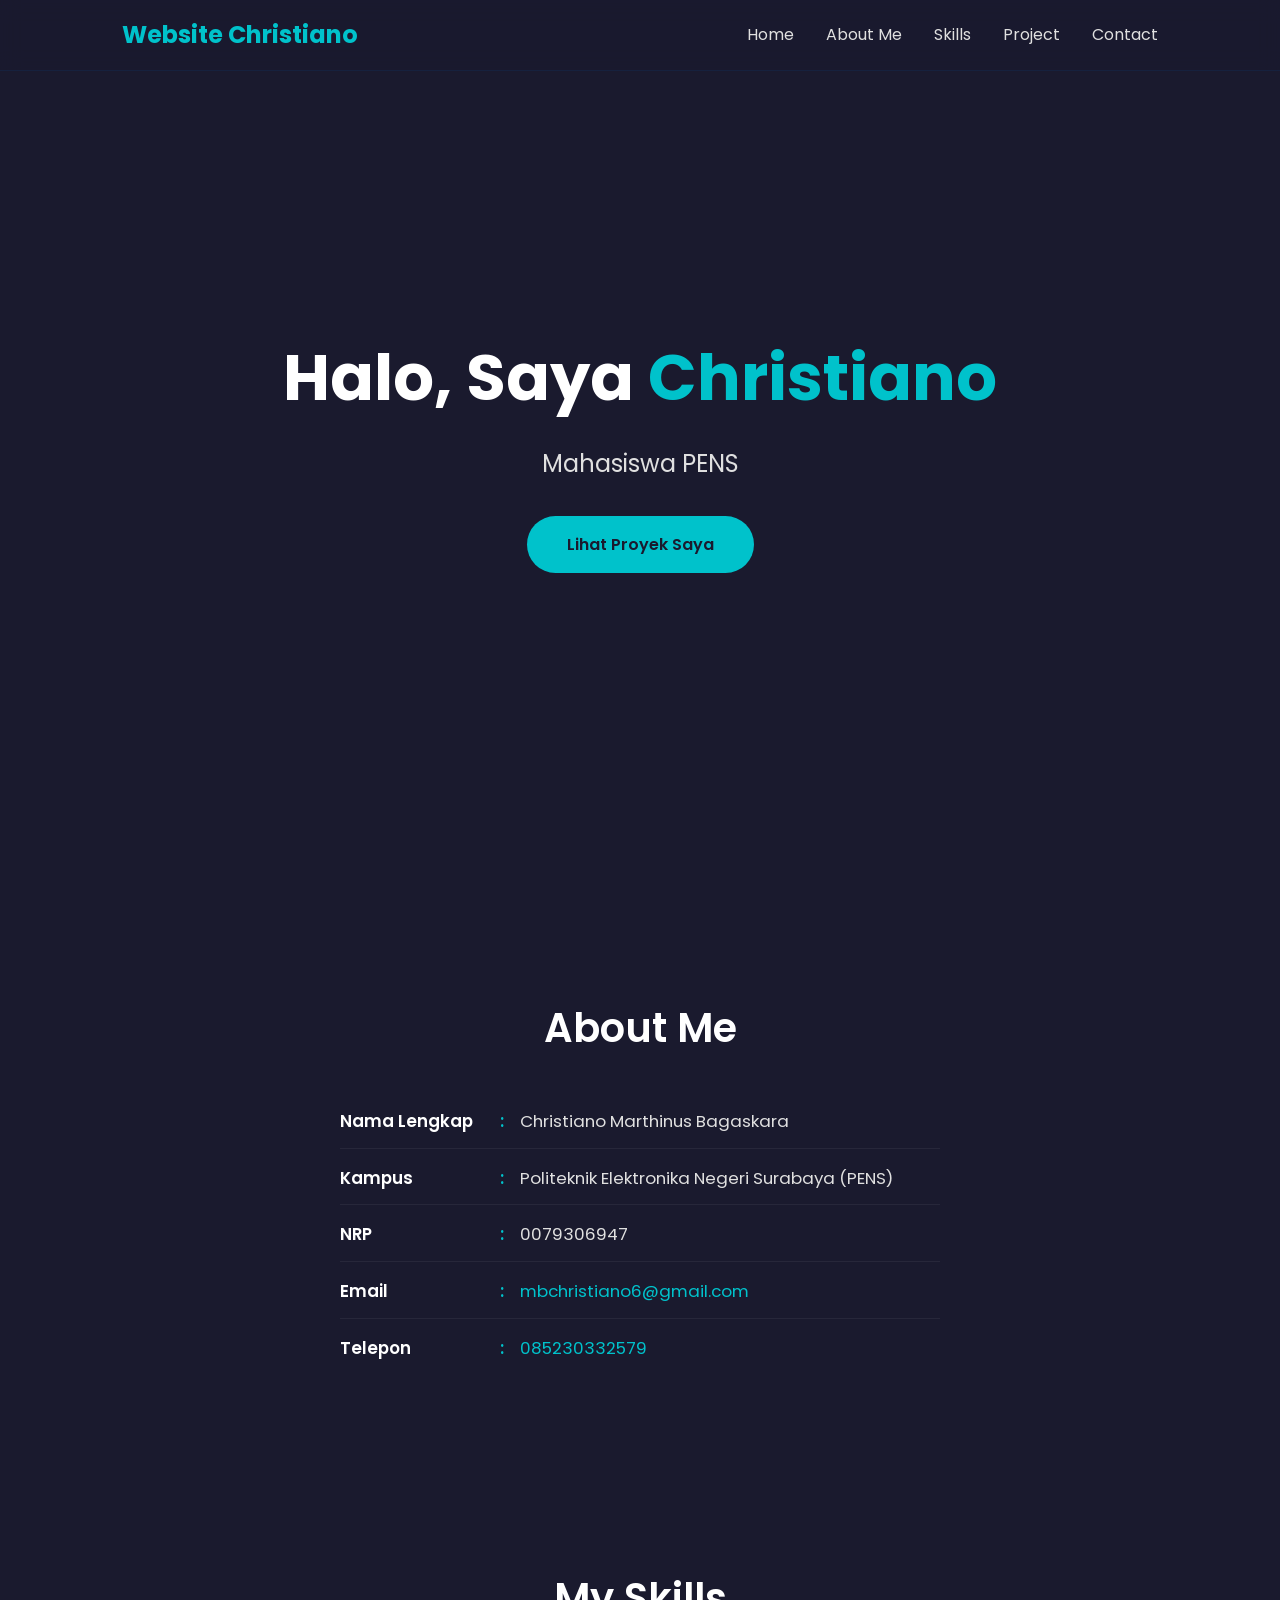
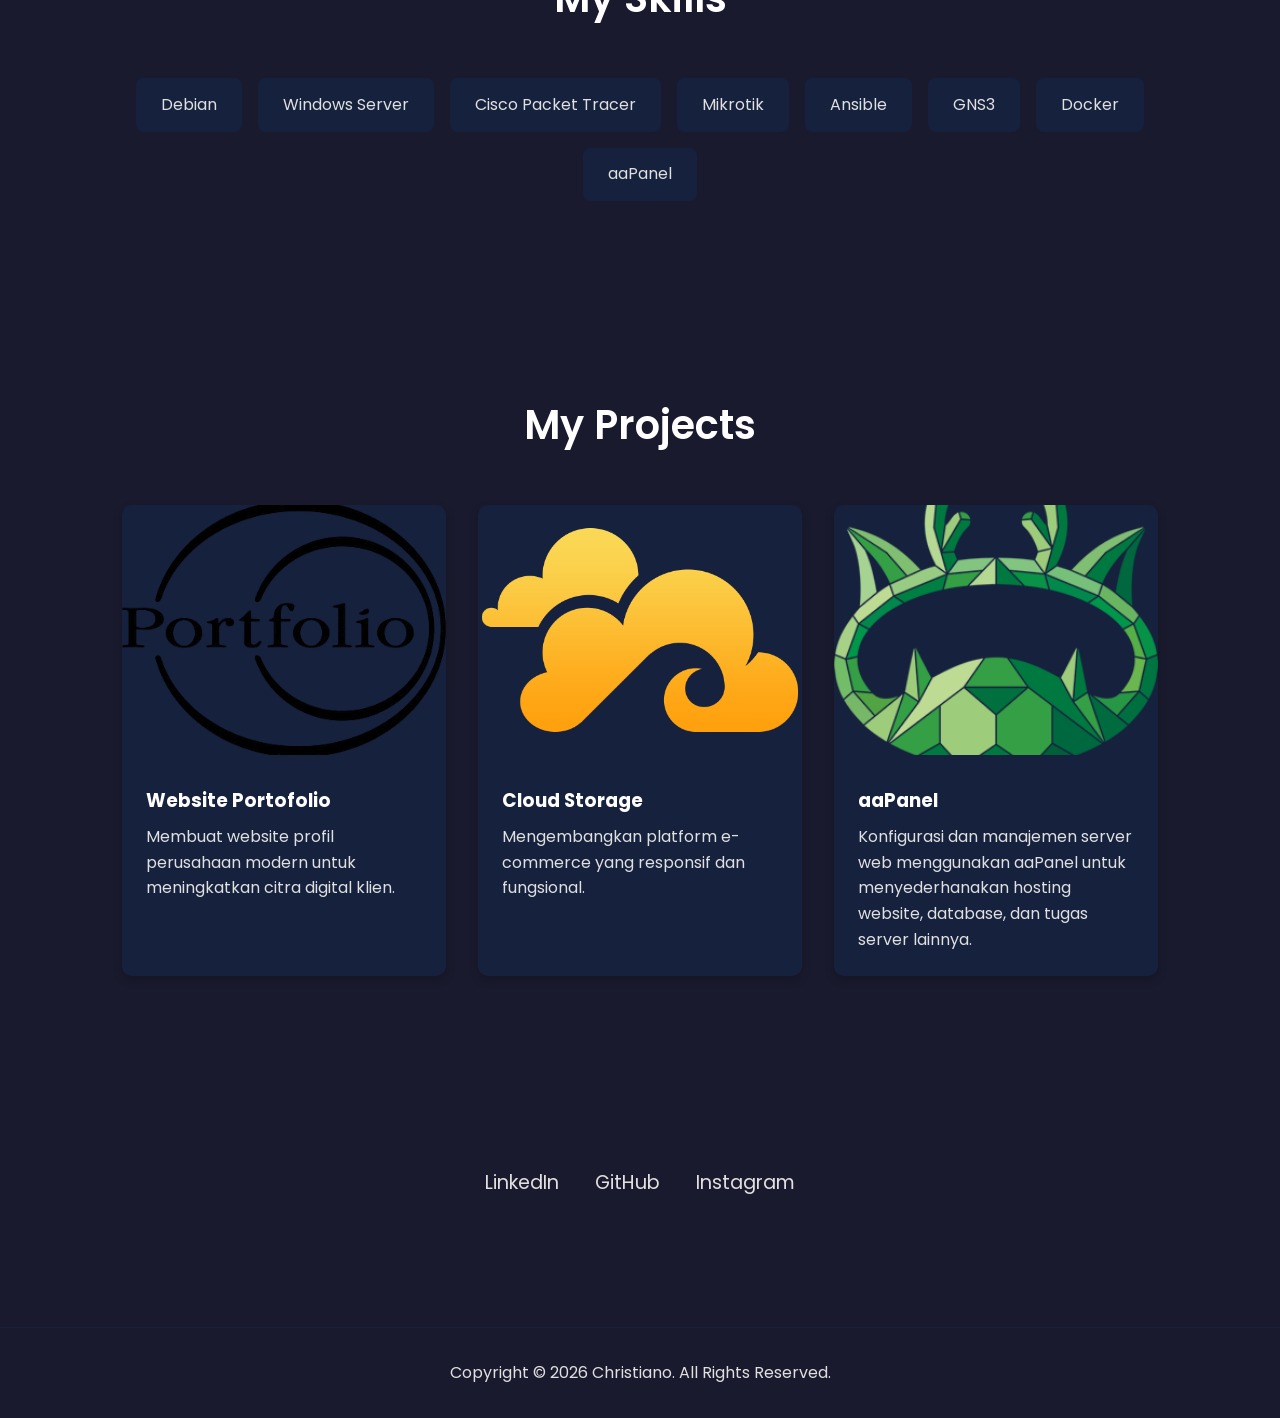
<file: index.html>
<!DOCTYPE html>
<html lang="id">
<head>
    <meta charset="UTF-8">
    <meta name="viewport" content="width=device-width, initial-scale=1.0">
    <title>Portofolio Saya</title>
    <link rel="stylesheet" href="style.css">
    <link href="https://fonts.googleapis.com/css2?family=Poppins:wght@300;400;600;700&display=swap" rel="stylesheet">
</head>
<body>
    <header>
        <nav class="container">
            <a href="#" class="logo">Website Christiano</a>
            <ul>
                <li><a href="#home">Home</a></li>
                <li><a href="#about">About Me</a></li>
                <li><a href="#skills">Skills</a></li>
                <li><a href="#projects">Project</a></li>
                <li><a href="#sosmed">Contact</a></li>
            </ul>
        </nav>
    </header>

    <main>
        <section id="home" class="hero">
            <div class="container">
                <h1>Halo, Saya <span class="sorot-nama">Christiano</span></h1>
                <p class="subjudul">Mahasiswa PENS</p>
                <a href="#projects" class="tombol">Lihat Proyek Saya</a>
            </div>
        </section>

        <section id="about">
            <div class="container">
                <h2 class="judul-bagian">About Me</h2>
                <div class="daftar-biodata">
                    <div class="baris-biodata">
                        <span class="label-biodata">Nama Lengkap</span>
                        <span class="pemisah">:</span>
                        <span class="isi-biodata">Christiano Marthinus Bagaskara</span>
                    </div>
                    <div class="baris-biodata">
                        <span class="label-biodata">Kampus</span>
                        <span class="pemisah">:</span>
                        <span class="isi-biodata">Politeknik Elektronika Negeri Surabaya (PENS)</span>
                    </div>
                    <div class="baris-biodata">
                        <span class="label-biodata">NRP</span>
                        <span class="pemisah">:</span>
                        <span class="isi-biodata">0079306947</span>
                    </div>
                    <div class="baris-biodata">
                        <span class="label-biodata">Email</span>
                        <span class="pemisah">:</span>
                        <span class="isi-biodata"><a href="mailto:mbchristiano6@gmail.com">mbchristiano6@gmail.com</a></span>
                    </div>
                    <div class="baris-biodata">
                        <span class="label-biodata">Telepon</span>
                        <span class="pemisah">:</span>
                        <span class="isi-biodata"><a href="tel:085230332579">085230332579</a></span>
                    </div>
                </div>
            </div>
        </section>

        <section id="skills">
            <div class="container">
                <h2 class="judul-bagian">My Skills</h2>
                <div class="daftar-skill">
                    <div class="item-skill">Debian</div>
                    <div class="item-skill">Windows Server</div>
                    <div class="item-skill">Cisco Packet Tracer</div>
                    <div class="item-skill">Mikrotik</div>
                    <div class="item-skill">Ansible</div>
                    <div class="item-skill">GNS3</div>
                    <div class="item-skill">Docker</div>
                    <div class="item-skill">aaPanel</div>
                </div>
            </div>
        </section>

        <section id="projects">
            <div class="container">
                <h2 class="judul-bagian">My Projects</h2>
                <div class="daftar-proyek">
                    <div class="kartu-proyek">
                        <img src="img/port.png" alt="Gambar Proyek 1">
                        <div class="deskripsi-proyek">
                            <h3>Website Portofolio</h3>
                            <p>Membuat website profil perusahaan modern untuk meningkatkan citra digital klien.</p>
                        </div>
                    </div>
                    <div class="kartu-proyek">
                        <img src="img/seafile.png" alt="Gambar Proyek 2">
                        <div class="deskripsi-proyek">
                            <h3>Cloud Storage</h3>
                            <p>Mengembangkan platform e-commerce yang responsif dan fungsional.</p>
                        </div>
                    </div>
                    <div class="kartu-proyek">
                        <img src="img/aapanel.png" alt="Gambar Proyek 3">
                        <div class="deskripsi-proyek">
                            <h3>aaPanel</h3>
                            <p>Konfigurasi dan manajemen server web menggunakan aaPanel untuk menyederhanakan hosting website, database, dan tugas server lainnya.</p>
                        </div>
                    </div>
                </div>
            </div>
        </section>

        <section id="sosmed">
            <div class="container">
                <div class="sosial-media">
                    <a href="https://www.linkedin.com/in/christiano-mb-921b88362/" data-tooltip="@christiano mb">LinkedIn</a>
                    <a href="https://github.com/Christiano14" data-tooltip="@Christiano14">GitHub</a>
                    <a href="https://www.instagram.com/christiano.m.b/" data-tooltip="@christiano.m.b">Instagram</a>
                </div>
            </div>
        </section>

    </main>

    <footer>
        <p>Copyright &copy; 2026 Christiano. All Rights Reserved.</p>
    </footer>
</body>
</html>
</file>
<file: style.css>
/* Variabel Warna & Font Dasar */
:root {
    --bg-dark: #1a1a2e;
    --bg-card: #16213e;
    --primary-accent: #00c2cb;
    --text-light: #e0e0e0;
    --text-white: #ffffff;
    --font-main: 'Poppins', sans-serif;
}

/* Reset & Gaya Global */
* {
    margin: 0;
    padding: 0;
    box-sizing: border-box;
}

html {
    scroll-behavior: smooth;
}

body {
    font-family: var(--font-main);
    background-color: var(--bg-dark);
    color: var(--text-light);
    line-height: 1.6;
}

.container {
    max-width: 1100px;
    margin: 0 auto;
    padding: 0 2rem;
}

section {
    padding: 6rem 0;
}

.judul-bagian {
    font-size: 2.5rem;
    color: var(--text-white);
    text-align: center;
    margin-bottom: 3rem;
    font-weight: 600;
}

/* Header & Navigasi */
header {
    background-color: rgba(26, 26, 46, 0.85);
    backdrop-filter: blur(10px);
    border-bottom: 1px solid var(--bg-card);
    padding: 1rem 0;
    position: fixed;
    width: 100%;
    top: 0;
    z-index: 1000;
}

nav.container {
    display: flex;
    justify-content: space-between;
    align-items: center;
}

.logo {
    font-size: 1.5rem;
    font-weight: 700;
    color: var(--primary-accent);
    text-decoration: none;
}

nav ul {
    list-style: none;
    display: flex;
}

nav ul li {
    margin-left: 2rem;
}

nav ul li a {
    color: var(--text-light);
    text-decoration: none;
    font-weight: 400;
    transition: color 0.3s ease;
}

nav ul li a:hover {
    color: var(--primary-accent);
}

/* Bagian Hero (Home) */
.hero {
    min-height: 100vh;
    display: flex;
    align-items: center;
    text-align: center;
}

.hero h1 {
    font-size: 4rem;
    font-weight: 700;
    color: var(--text-white);
}

.hero .subjudul {
    font-size: 1.5rem;
    margin: 1rem 0 2rem;
}

.sorot-nama {
    color: var(--primary-accent);
}

/* Tombol (Button) */
.tombol {
    display: inline-block;
    background-color: var(--primary-accent);
    color: var(--bg-dark);
    padding: 1rem 2.5rem;
    border-radius: 50px;
    text-decoration: none;
    font-weight: 600;
    border: none;
    cursor: pointer;
    font-family: var(--font-main);
    font-size: 1rem;
    transition: transform 0.3s ease, box-shadow 0.3s ease;
}

.tombol:hover {
    transform: scale(1.05);
    box-shadow: 0 5px 15px rgba(0, 194, 203, 0.3);
}

/* Bagian About Me (Biodata Tanpa Card) */
.daftar-biodata {
    max-width: 600px;
    margin: 0 auto;
    display: flex;
    flex-direction: column;
    gap: 1rem;
}

.baris-biodata {
    display: grid;
    grid-template-columns: 160px 20px 1fr;
    font-size: 1.05rem;
    align-items: center;
    padding-bottom: 0.8rem;
    border-bottom: 1px solid rgba(255, 255, 255, 0.06);
}

.baris-biodata:last-child {
    border-bottom: none;
}

.label-biodata {
    font-weight: 600;
    color: var(--text-white);
}

.pemisah {
    color: var(--primary-accent);
    font-weight: 600;
}

.isi-biodata {
    color: var(--text-light);
}

.isi-biodata a {
    color: var(--primary-accent);
    text-decoration: none;
    transition: opacity 0.3s ease;
}

.isi-biodata a:hover {
    text-decoration: underline;
}

/* Bagian Keahlian (Skills) */
.daftar-skill {
    display: flex;
    flex-wrap: wrap;
    justify-content: center;
    gap: 1rem;
}

.item-skill {
    background-color: var(--bg-card);
    padding: 0.8rem 1.5rem;
    border-radius: 8px;
    font-weight: 400;
    border: 1px solid transparent;
    transition: all 0.3s ease;
}

.item-skill:hover {
    border-color: var(--primary-accent);
    color: var(--primary-accent);
    transform: translateY(-5px);
}

/* Bagian Proyek (Projects) */
.daftar-proyek {
    display: grid;
    grid-template-columns: repeat(auto-fit, minmax(320px, 1fr));
    gap: 2rem;
}

.kartu-proyek {
    background-color: var(--bg-card);
    border-radius: 10px;
    overflow: hidden;
    box-shadow: 0 4px 10px rgba(0,0,0,0.2);
    transition: transform 0.3s ease, box-shadow 0.3s ease;
}

.kartu-proyek:hover {
    transform: translateY(-10px);
    box-shadow: 0 10px 20px rgba(0,0,0,0.3);
}

.kartu-proyek img {
    width: 100%;
    height: 250px;
    object-fit: cover;
}

.deskripsi-proyek {
    padding: 1.5rem;
}

.deskripsi-proyek h3 {
    color: var(--text-white);
    margin-bottom: 0.5rem;
}



/* Sosial Media & Tooltip */
.sosial-media {
    text-align: center;
}

.sosial-media a {
    color: var(--text-light);
    margin: 0 1rem;
    font-size: 1.2rem;
    text-decoration: none;
    transition: color 0.3s ease;
    position: relative; 
}

.sosial-media a:hover {
    color: var(--primary-accent);
}

.sosial-media a::after {
    content: attr(data-tooltip);
    position: absolute;
    bottom: 100%;
    left: 50%;
    margin-bottom: 10px;
    background-color: var(--primary-accent);
    color: var(--bg-dark);
    padding: 6px 12px;
    border-radius: 5px;
    font-size: 0.9rem;
    font-weight: 600;
    white-space: nowrap;
    opacity: 0;
    visibility: hidden;
    transition: opacity 0.3s ease, transform 0.3s ease;
    transform: translate(-50%, 5px);
}

.sosial-media a::before {
    content: '';
    position: absolute;
    bottom: 100%;
    left: 50%;
    margin-bottom: 4px;
    border: 6px solid transparent;
    border-top-color: var(--primary-accent);
    opacity: 0;
    visibility: hidden;
    transition: opacity 0.3s ease, transform 0.3s ease;
    transform: translate(-50%, 5px);
}

.sosial-media a:hover::after,
.sosial-media a:hover::before {
    opacity: 1;
    visibility: visible;
    transform: translate(-50%, 0);
}

/* Footer */
footer {
    text-align: center;
    padding: 2rem 0;
    border-top: 1px solid var(--bg-card);
    margin-top: 2rem;
}

/* Responsif (Tampilan Tablet & HP) */
@media (max-width: 768px) {
    .hero h1 { 
        font-size: 2.5rem; 
    }
    nav ul { 
        display: none; 
    }
    .baris-biodata {
        grid-template-columns: 140px 15px 1fr;
        font-size: 0.95rem;
    }
}

@media (max-width: 480px) {
    .baris-biodata {
        grid-template-columns: 1fr;
        gap: 0.2rem;
    }
    .pemisah {
        display: none;
    }
}
</file>
